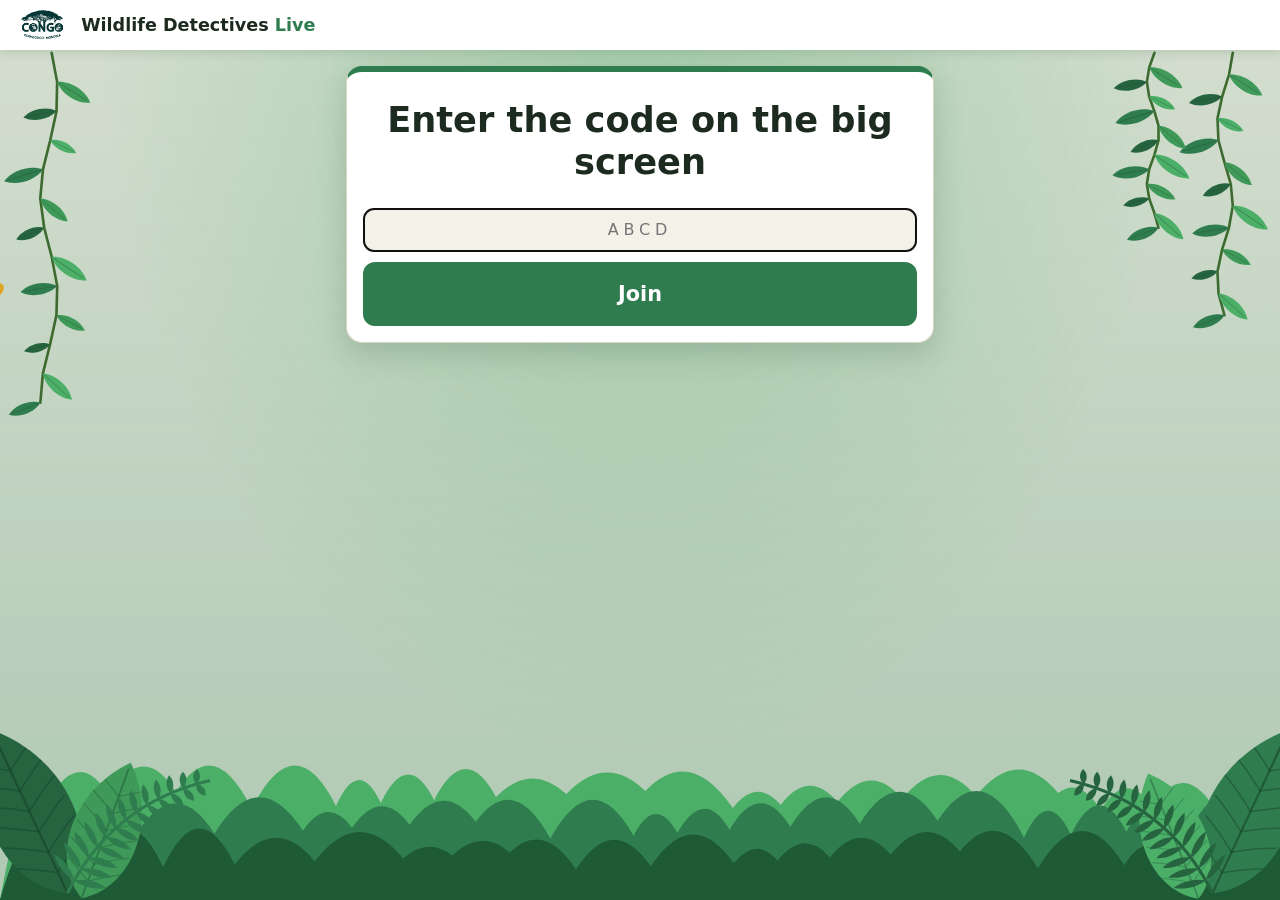
<file: index.html>
<!doctype html>
<html lang="en">
<head>
<meta charset="utf-8">
<meta name="viewport" content="width=device-width,initial-scale=1,viewport-fit=cover">
<meta name="color-scheme" content="light only">
<meta name="apple-mobile-web-app-capable" content="yes">
<meta name="mobile-web-app-capable" content="yes">
<meta name="apple-mobile-web-app-title" content="Wildlife Detectives">
<meta name="theme-color" content="#ffffff">
<link rel="apple-touch-icon" href="logo.png">
<title>Wildlife Detectives Live</title>
<link rel="stylesheet" href="style.css">
<style>
/* Player page: phones and booth iPads. Big tap targets, one thing at a time. */
body{user-select:none;-webkit-user-select:none;padding-bottom:env(safe-area-inset-bottom,0px)}
header{padding-top:max(10px,env(safe-area-inset-top,0px))}
#me{font-weight:700;text-align:right;line-height:1.2;margin-left:auto}
header .title{white-space:nowrap;overflow:hidden;text-overflow:ellipsis}
@media (max-width:480px){header .title{display:none}}
#me small{display:block;color:var(--mute);font-weight:600}
#main{max-width:620px;margin:0 auto;padding:16px}
.center{text-align:center}
.big{font-size:clamp(1.5rem,6vw,2.2rem);font-weight:800;line-height:1.2}
.huge{font-size:clamp(3rem,16vw,5rem);line-height:1}
.name{font-size:clamp(1.6rem,7vw,2.4rem);font-weight:800;color:var(--acc)}
.ptiles{display:grid;grid-template-columns:1fr;gap:12px}
@media (min-width:560px){.ptiles{grid-template-columns:1fr 1fr}}
.ptiles .tile{width:100%;min-height:84px;font-size:1.25rem}
.pchips{display:grid;grid-template-columns:1fr;gap:10px}
@media (min-width:560px){.pchips{grid-template-columns:1fr 1fr}}
.timer{height:10px;border-radius:999px;background:var(--line);overflow:hidden;margin:6px 0 14px}
.timer i{display:block;height:100%;background:var(--acc);transition:width .25s linear}
.codein{font:800 2.4rem ui-monospace,Menlo,Consolas,monospace;letter-spacing:.3em;text-align:center;text-transform:uppercase}
.foot{text-align:center;margin:26px 0 10px}
.foot button{background:none;border:0;color:var(--mute);font-size:.85rem;text-decoration:underline;cursor:pointer}
.res{font-size:1.25rem;margin:.4em 0}
/* the Done button stays at the bottom of the screen while players scroll through the behaviors */
.donebar{position:sticky;bottom:0;padding:10px 0 calc(10px + env(safe-area-inset-bottom,0px));background:linear-gradient(180deg,rgba(236,240,230,0),rgba(236,240,230,.95) 35%)}
.donebar .btn{margin-top:0!important;box-shadow:0 4px 14px rgba(20,60,35,.25)}
@media (max-height:700px){.pchips{gap:7px}.pchips .chip{min-height:46px;padding:8px 12px;font-size:1rem}.ptiles .tile{min-height:64px}.big{font-size:1.4rem}}
.link{color:var(--acc);font-weight:800;text-decoration:underline}
.qr{margin:10px 0}.qr svg{display:block;margin:6px auto}.qr .url{font-weight:700}
</style>
</head>
<body>
<header>
  <img src="logo.png" alt="" style="height:30px">
  <span class="title">Wildlife Detectives <span style="color:var(--acc)">Live</span></span>
  <span id="me"></span>
</header>
<main id="main"><p class="center muted">Loading…</p></main>

<script src="lib/firebase-app-compat.js"></script>
<script src="lib/firebase-auth-compat.js"></script>
<script src="lib/firebase-database-compat.js"></script>
<script src="lib/qrcode.js"></script>
<script src="firebase-config.js"></script>
<script src="common.js"></script>
<script src="jungle.js"></script>
<script>
"use strict";
var $ = WD.$, el = WD.el;
var Q = new URLSearchParams(location.search);
function lsGet(k) { try { return localStorage.getItem(k); } catch (e) { return null; } }
function lsSet(k, v) { try { if (v == null) localStorage.removeItem(k); else localStorage.setItem(k, v); } catch (e) {} }

/* Booth iPads are set up once with ?booth=1&room=CODE and remember it. */
if (Q.get("booth") === "1") { lsSet("wd_booth", "1"); if (Q.get("room")) lsSet("wd_booth_room", WD.cleanCode(Q.get("room"))); }
var BOOTH = lsGet("wd_booth") === "1";
var room = WD.cleanCode(BOOTH ? lsGet("wd_booth_room") : (Q.get("room") || ""));

var fb = null, conn = { online: false, offset: 0 }, meta = undefined, game = null, mine = null, result = null;
var myName = null, myGame = null;      /* the game this device has joined */
var autoJoin = !BOOTH;                  /* phones join as soon as they open the page; booth iPads wait for a tap */
var sent = {};                          /* qkey -> answer sent from this device */
var picks = {};                         /* behaviors ticked for the current question */
var late = {};                          /* qkey -> the answer arrived after time was up */
var refs = [];
var resetT = null;

/* Which screen is showing. Decorated (jungle) screens are the ones where nothing is being asked. */
function screenKey() {
  if (!room) return "code";
  if (!fb || meta === null || !game || game.phase === "closed") return "wait";
  var joined = myGame === game.id;   /* not "&& mine": when the connection drops, Firebase removes this phone's
     player entry locally right away (its onDisconnect). The phone is still in the game; it puts the entry back when it reconnects. */
  if (!joined) return "join:" + game.phase;
  return game.phase + ":" + (game.qkey || "") + ":" + game.clip;
}
/* Redraws only when what's on screen actually changes. Database updates arrive often; rebuilding the screen every time
   restarted the pop-in animations (flicker) and could swallow a tap that landed mid-redraw. The new screen is built
   off-page, compared with the current one, and swapped in only if it differs. Same screen = keep the scroll position. */
var lastKey = null;
function render() {
  var m = $("main"), key = screenKey(), same = key === lastKey, keepY = window.scrollY;
  var me = $("me"), meHtml = ""; if (myName && myGame && game && game.id === myGame) meHtml = esc(myName) + (result && result.game === myGame ? "<small>" + result.score + " pts</small>" : "");
  if (me.innerHTML !== meHtml) me.innerHTML = meHtml;
  var r = el("div", {}); draw(r);
  var norm = function (h) { return h.replace(/id="tbar" style="[^"]*"/, 'id="tbar"'); };
  if (same && norm(r.innerHTML) === norm(m.innerHTML)) return;
  m.textContent = ""; while (r.firstChild) m.appendChild(r.firstChild);
  var dec = /^(code|wait|join:|lobby|final)/.test(key);
  WD.decor(dec);
  if (same && keepY) window.scrollTo(0, keepY); else if (!same) window.scrollTo(0, 0);
  WD.afterRender(same);
  if (!same && /^final/.test(key)) WD.confetti();
  lastKey = key;
  tick();
}
function esc(t) { return String(t).replace(/[&<>"]/g, function (c) { return { "&": "&amp;", "<": "&lt;", ">": "&gt;", '"': "&quot;" }[c]; }); }
function draw(r) {
  if (!room) return codeView(r);
  if (!fb && busy) return r.appendChild(el("div", { class: "card center" }, [el("div", { class: "huge" }, ["📶"]),
    el("p", { class: "big" }, ["Too many new players right now"]),
    el("p", {}, ["Lots of people are joining over this Wi-Fi at once, and it has hit a limit for new players."]),
    el("p", { class: "res" }, [el("b", {}, ["Turn off Wi-Fi and use mobile data"]), ", then tap Try again."]),
    el("p", { class: "muted" }, ["Or wait a few minutes. This page also tries again by itself every 30 seconds."]),
    el("button", { class: "btn big go", style: "width:100%;margin-top:6px", onclick: retry }, ["Try again"])]));
  if (!fb) return r.appendChild(el("div", { class: "card center" }, [el("p", { class: "big" }, [connErr ? "Couldn't connect" : "Connecting…"]), el("p", { class: "muted" }, [connErr || "Getting ready to play."]),
    connErr ? el("button", { class: "btn big", style: "width:100%;margin-top:6px", onclick: retry }, ["Try again"]) : null]));
  if (!conn.online) r.appendChild(el("p", { class: "center no" }, ["⚠ Reconnecting… (check your internet)"]));
  if (meta === null) return r.appendChild(el("div", { class: "card center" }, [el("p", { class: "big" }, ["No game with code " + room]), el("p", { class: "muted" }, ["Check the code on the big screen."]),
    BOOTH ? null : el("button", { class: "btn", onclick: function () { room = ""; history.replaceState(null, "", location.pathname + emuQuery()); render(); } }, ["Enter another code"])]));
  if (!game || game.phase === "closed") return r.appendChild(el("div", { class: "card center" }, [el("div", { class: "huge" }, ["🌳"]), el("p", { class: "big" }, ["Waiting for the next game…"]), el("p", { class: "muted" }, ["Look at the big screen."])]));
  var joined = myGame === game.id;   /* not "&& mine": when the connection drops, Firebase removes this phone's
     player entry locally right away (its onDisconnect). The phone is still in the game; it puts the entry back when it reconnects. */
  if (!joined) {
    if (game.phase === "final") return r.appendChild(el("div", { class: "card center" }, [el("div", { class: "huge" }, ["🏁"]), el("p", { class: "big" }, ["This game just finished."]), el("p", { class: "muted" }, ["A new one will start soon. Look at the big screen."])]));
    if (autoJoin && !BOOTH) { join(); return r.appendChild(el("p", { class: "center big" }, ["Joining…"])); }
    return r.appendChild(el("div", { class: "card center" }, [el("div", { class: "huge" }, ["🔍"]), el("p", { class: "big" }, ["Wildlife Detectives"]),
      el("p", { class: "muted" }, ["Watch camera-trap videos on the big screen and spot the animals!"]),
      el("button", { class: "btn big go", style: "width:100%;margin-top:10px", onclick: function () { autoJoin = true; join(); } }, ["▶ Tap to play"])]));
  }
  /* the big screen dropped out mid-game (refresh, crash, lost Wi-Fi): say so instead of showing a frozen question */
  if (game.hostAway && /^(lobby|watch|question|reveal|board)$/.test(game.phase)) return r.appendChild(el("div", { class: "card center" }, [el("div", { class: "huge" }, ["⏸"]),
    el("p", { class: "big" }, ["The big screen lost its connection"]), el("p", { class: "muted" }, ["Hang on! The game will carry on as soon as it's back. Your score is safe."])]));
  ({ lobby: lobbyView, watch: watchView, question: questionView, reveal: revealView, board: boardView, final: finalView })[game.phase] ? ({ lobby: lobbyView, watch: watchView, question: questionView, reveal: revealView, board: boardView, final: finalView })[game.phase](r) : r.appendChild(el("p", { class: "center" }, ["…"]));
}
function gameRunning() { return !!(myGame && game && game.id === myGame && game.phase !== "final" && game.phase !== "closed"); }
function emuQuery() { var s = new URLSearchParams(); ["emu", "emuhost", "emuport", "ns", "uid", "failauth"].forEach(function (k) { if (Q.get(k)) s.set(k, Q.get(k)); }); var t = s.toString(); return t ? "?" + t : ""; }

function codeView(r) {
  var i = el("input", { type: "text", class: "codein", maxlength: 4, autocomplete: "off", autocapitalize: "characters", placeholder: "ABCD", "aria-label": "Room code", oninput: function () { i.value = WD.cleanCode(i.value); } });
  function go() { var c = WD.cleanCode(i.value); if (c.length !== 4) { m.textContent = "The code has 4 letters."; return; } room = c; start(); }
  var m = el("p", { class: "hint center" }, [""]);
  i.onkeydown = function (e) { if (e.key === "Enter") go(); };
  r.appendChild(el("div", { class: "card center" }, [el("p", { class: "big" }, ["Enter the code on the big screen"]), i, m, el("button", { class: "btn big go", style: "width:100%", onclick: go }, ["Join"])]));
  setTimeout(function () { i.focus(); }, 50);
}

function lobbyView(r) {
  r.appendChild(el("div", { class: "card center popin" }, [el("p", { class: "big" }, ["You're in! 🎉"]), el("p", { class: "muted" }, ["Your detective name is"]), el("div", { class: "name" }, [myName]),
    el("button", { class: "btn alt", style: "margin-top:12px", onclick: reroll }, ["🎲 New name"]),
    el("p", { class: "muted", style: "margin-top:16px" }, ["Look for your name on the big screen. The game starts soon!"])]));
}
function watchView(r) {
  r.appendChild(el("div", { class: "card center" }, [el("div", { class: "huge" }, ["👀"]), el("p", { class: "big" }, ["Watch the big screen!"]),
    el("p", { class: "muted" }, ["Clip " + (game.clip + 1) + " of " + game.total + ". Which animal is it, and what is it doing?"])]));
}
function timeLeft() { if (!game.startedAt) return game.seconds; return Math.max(0, game.seconds - (Date.now() + conn.offset - game.startedAt) / 1000); }
function questionView(r) {
  var q = game.qkey;
  if (sent[q] != null) return r.appendChild(el("div", { class: "card center popin" }, [el("div", { class: "huge" }, ["✅"]), el("p", { class: "big" }, ["Answer sent!"]), el("p", { class: "muted" }, ["Waiting for the other players…"])]));
  if (!game.open || late[q]) return r.appendChild(el("div", { class: "card center" }, [el("div", { class: "huge" }, ["⏰"]), el("p", { class: "big" }, ["Time's up!"]), el("p", { class: "muted" }, ["Get ready for the next one."])]));
  var box = el("div", {}, [el("p", { class: "big", style: "margin-bottom:4px" }, [game.title || ""]), el("div", { class: "timer" }, [el("i", { id: "tbar", style: "width:" + (100 * timeLeft() / (game.seconds || 1)).toFixed(1) + "%" })])]);
  if (!game.multi) {
    box.appendChild(el("div", { class: "ptiles" }, (game.choices || []).map(function (x, k) { var t = WD.TILES[k % 4];
      return el("button", { class: "tile", style: { background: t.color }, "aria-label": x + " (" + t.label + ")", onclick: function () { send(q, x); } }, [el("span", { class: "shape" }, [t.shape]), x]); })));
  } else {
    picks[q] = picks[q] || {};
    var done = el("button", { class: "btn big", style: "width:100%;margin-top:14px", disabled: !Object.keys(picks[q]).some(function (k) { return picks[q][k]; }), onclick: function () {
      send(q, JSON.stringify((game.choices || []).filter(function (b) { return picks[q][b]; }))); } }, ["Done ✓"]);
    box.appendChild(el("p", { class: "muted" }, ["Pick everything you saw it doing, then tap Done."]));
    box.appendChild(el("div", { class: "pchips" }, (game.choices || []).map(function (b) {
      return el("button", { class: "chip" + (picks[q][b] ? " on" : ""), onclick: function () { picks[q][b] = !picks[q][b]; this.classList.toggle("on", picks[q][b]); done.disabled = !Object.keys(picks[q]).some(function (k) { return picks[q][k]; }); } }, [b]); })));
    box.appendChild(el("div", { class: "donebar" }, [done]));
  }
  r.appendChild(box);
}
var tickT = null;
function tick() {
  clearTimeout(tickT);
  var b = $("tbar"); if (!b || !game || game.phase !== "question") return;
  b.style.width = (100 * timeLeft() / (game.seconds || 1)) + "%";
  tickT = setTimeout(tick, 250);
}
function revealView(r) {
  var L = result && result.game === myGame && result.clip === game.clip ? result.last : null, c = game.correct || {};
  var card = el("div", { class: "card center popin" });
  if (!L) { card.appendChild(el("p", { class: "big" }, [c.animal === WD.NO_ANIMAL ? "No animal this time!" : "It was a " + c.animal + "!"])); }
  else {
    card.appendChild(el("div", { class: "huge bounce" }, [L.pts >= (L.noAnimal ? WD.ANIMAL_POINTS : WD.ANIMAL_POINTS + WD.BEHAVIOR_POINTS) ? "🌟" : L.pts > 0 ? "👍" : "🌱"]));
    card.appendChild(el("p", { class: "res " + (L.animalOk ? "ok" : "no") }, [L.animalOk ? "✅ You spotted the " + (c.animal === WD.NO_ANIMAL ? "empty clip" : c.animal) + "!" : L.animal ? "❌ It was " + (c.animal === WD.NO_ANIMAL ? "no animal at all" : "a " + c.animal) : "⏰ No answer. It was " + (c.animal === WD.NO_ANIMAL ? "no animal at all" : "a " + c.animal)]));
    if (!L.noAnimal) card.appendChild(el("p", { class: "res " + (L.bExact ? "ok" : L.bPts ? "part" : "no") }, [L.bExact ? "✅ You got what it was doing!" : L.bPts ? "👍 Partly right on what it was doing" : "❌ Not quite on what it was doing"]));
    if (!L.noAnimal && c.behaviors && c.behaviors.length) card.appendChild(el("p", { class: "muted" }, ["It was: " + c.behaviors.join(", ")]));
    card.appendChild(el("p", { class: "big" }, ["+" + L.pts + " points"]));
    card.appendChild(el("p", { class: "muted" }, ["Total: " + result.score + " · #" + result.rank + " of " + result.of]));
  }
  r.appendChild(card);
}
function boardView(r) {
  r.appendChild(el("div", { class: "card center" }, [el("div", { class: "huge" }, ["🏆"]),
    result && result.game === myGame ? el("p", { class: "big" }, ["You're #" + result.rank + " of " + result.of]) : null,
    result && result.game === myGame ? el("p", { class: "muted" }, [result.score + " points so far"]) : null, el("p", { class: "muted" }, ["Next clip coming up… look at the big screen!"])]));
}
function finalView(r) {
  var me = result && result.game === myGame ? result : null;
  r.appendChild(el("div", { class: "card center popin" }, [el("div", { class: "huge bounce" }, [me && me.rank <= 3 ? ["🥇", "🥈", "🥉"][me.rank - 1] : "🎉"]),
    el("p", { class: "big" }, ["Great job, detective!"]),
    me ? el("p", { class: "res" }, ["You came ", el("b", {}, ["#" + me.rank]), " of " + me.of + " with ", el("b", {}, [me.score + " points"]), "."]) : null,
    el("p", { class: "muted" }, ["We hope you learned something new about wildlife research in the Djéké Triangle."]),
    /* Booth iPads show a QR code to scan with your own phone (user decision); personal phones get a link they can tap. */
    BOOTH ? el("div", { class: "qr" }, [el("p", {}, ["Learn more: scan with your phone"]), WD.qrSvg(WD.RESEARCH_URL, 180), el("p", { class: "url" }, ["congo-apes.org"])])
      : el("p", { class: "res" }, ["Learn more at ", el("a", { href: WD.RESEARCH_URL, target: "_blank", rel: "noopener", class: "link" }, ["congo-apes.org"])]),
    BOOTH ? el("p", { class: "hint" }, ["Please put the iPad back for the next player. 🙂"]) : null,
    BOOTH ? null : el("button", { class: "btn big go", style: "width:100%;margin-top:10px", onclick: function () { myGame = null; autoJoin = true; render(); } }, ["Play again"])]));
  if (BOOTH) { clearTimeout(resetT); resetT = setTimeout(function () { if (game && game.phase === "final") { myGame = null; render(); } }, 25000); }
}

/* ---------- actions ---------- */
async function takenNames() { try { var s = (await fb.db.ref("rooms/" + room + "/players").once("value")).val() || {}; return Object.keys(s).filter(function (u) { return u !== fb.uid && s[u] && game && s[u].game === game.id; }).map(function (u) { return s[u].name; }); } catch (e) { return []; } }
var joining = false;
async function join() {
  if (joining || !game || !fb) return; joining = true;
  try {
    var g = game.id, prev = lsGet("wd_last");
    var last = prev ? JSON.parse(prev) : null;
    myName = last && last.game === g && last.room === room ? last.name : WD.randomName(await takenNames());
    myGame = g; picks = {}; sent = {}; late = {};
    lsSet("wd_last", JSON.stringify({ room: room, game: g, name: myName }));
    await writeMe();
  } catch (e) { myGame = null; connErr = "Couldn't join: " + WD.errText(e); }
  joining = false; render();
}
async function writeMe() {
  var me = fb.db.ref("rooms/" + room + "/players/" + fb.uid);
  await me.onDisconnect().remove();
  await me.set({ name: myName, game: myGame, t: WD.serverTs() });
}
async function reroll() {
  myName = WD.randomName((await takenNames()).concat([myName]));
  lsSet("wd_last", JSON.stringify({ room: room, game: myGame, name: myName }));
  try { await writeMe(); } catch (e) {}
  render();
}
async function send(q, v) {
  if (sent[q] != null || late[q]) return;
  sent[q] = v; render();
  try { await fb.db.ref("rooms/" + room + "/answers/" + myGame + "/" + q + "/" + fb.uid).set(v); }
  catch (e) { delete sent[q]; late[q] = true; render(); }
}

/* ---------- connection ---------- */
var wasOnline = false, connErr = "", busy = false, retryT = null, started = false;
/* Connecting failed: try again on a tap, and by itself every 30 s (e.g. after the player switches to mobile data). */
function retry() { clearTimeout(retryT); connErr = ""; busy = false; render(); start(); }
async function start() {
  if (!room) { render(); return; }
  if (!BOOTH) history.replaceState(null, "", location.pathname + "?room=" + room + (emuQuery() ? "&" + emuQuery().slice(1) : ""));
  render();
  if (started) return;
  try { fb = await WD.connect(); }
  catch (e) {
    busy = WD.rateLimited(e); connErr = WD.errText(e);
    if (e && e.code !== "not_configured") { clearTimeout(retryT); retryT = setTimeout(retry, 30000); }
    render(); return;
  }
  started = true; clearTimeout(retryT); busy = false; connErr = "";
  /* restore a game this device already joined (e.g. after the page reloaded) */
  try { var l = JSON.parse(lsGet("wd_last") || "null"); if (l && l.room === room) { myName = l.name; myGame = l.game; } } catch (e) {}
  WD.watchConnection(fb.db, function (s) {
    var was = wasOnline; wasOnline = s.online; conn = s;   /* s is the same object every time, so remember the previous state separately */
    if (s.online && !was && gameRunning()) writeMe().catch(function () {});  /* back online: show up in the player list again */
    render();
  });
  var R = fb.db.ref("rooms/" + room);
  R.child("meta").on("value", function (s) { meta = s.val(); render(); }, function (e) { connErr = WD.errText(e); meta = null; render(); });
  R.child("game").on("value", function (s) {
    var g = s.val(), was = game; game = g;
    if (g && was && was.id !== g.id) { picks = {}; sent = {}; late = {}; }
    /* the same question asked again (the big screen was refreshed and resumed the clip): forget the earlier answer here too */
    if (g && was && g.qkey && g.phase === "question" && (was.qkey !== g.qkey || was.startedAt !== g.startedAt) && sent[g.qkey] != null && (was.phase !== "question" || was.startedAt !== g.startedAt)) { delete sent[g.qkey]; delete picks[g.qkey]; delete late[g.qkey]; }
    if (g && g.phase === "question" && was && was.qkey !== g.qkey) { /* new question */ }
    render();
  });
  /* If this phone's player entry disappears (e.g. it lost connection), put it back, but only while its game is still running.
     Not after the game is over ("final"/"closed"): the big screen clears the list then, and stale entries would come back. */
  R.child("players/" + fb.uid).on("value", function (s) { mine = s.val(); if (!mine && gameRunning() && conn.online) writeMe().catch(function () {}); render(); });
  R.child("results/" + fb.uid).on("value", function (s) { result = s.val(); render(); });
}
if (BOOTH) {
  var f = el("div", { class: "foot" }, [el("button", { onclick: function () {
    if (this.dataset.armed) { lsSet("wd_booth", null); lsSet("wd_booth_room", null); location.href = location.pathname + emuQuery(); return; }
    this.dataset.armed = "1"; this.textContent = "Tap again to stop using this iPad as a booth iPad"; var b = this; setTimeout(function () { delete b.dataset.armed; b.textContent = "Booth iPad · room " + room; }, 4000); } }, ["Booth iPad · room " + room])]);
  document.body.appendChild(f);
}
start();
</script>
</body>
</html>
</file>
<file: style.css>
/* Shared look for the big screen and the player page. Always light mode, like the single-iPad game. */
:root{--bg:#f4f1e8;--card:#fff;--ink:#1d2a1f;--mute:#5d6b5f;--acc:#2f7d4f;--acc2:#e0a526;--bad:#c0473a;--line:#d9d4c3;color-scheme:light only}
*{box-sizing:border-box}
html,body{margin:0;min-height:100%}
body{background:var(--bg);color:var(--ink);font:16px/1.4 system-ui,-apple-system,"Segoe UI",sans-serif;-webkit-tap-highlight-color:transparent;
  background-image:radial-gradient(ellipse at 50% 0%,rgba(76,175,104,.16),transparent 60%),linear-gradient(180deg,rgba(47,125,79,.06),rgba(47,125,79,.16));background-attachment:fixed}
h1,h2,h3{margin:0 0 .4em;line-height:1.15}
p{margin:.3em 0 .7em}
.hide{display:none!important}
.muted{color:var(--mute)}
.hint{color:var(--mute);font-size:.92rem}
.card{background:var(--card);border:1px solid var(--line);border-radius:16px;padding:16px;margin-bottom:16px;box-shadow:0 2px 10px rgba(20,60,35,.08)}
.row{display:flex;gap:10px;flex-wrap:wrap;align-items:center}
.btn{min-height:48px;padding:10px 18px;border:0;border-radius:12px;background:var(--acc);color:#fff;font:600 1rem system-ui,-apple-system,sans-serif;cursor:pointer;touch-action:manipulation}
.btn:disabled{opacity:.45;cursor:default;transform:none}
.btn.alt{background:var(--card);color:var(--ink);border:1px solid var(--line)}
.btn.warn{background:var(--bad)}
.btn.armed{background:#fff4e0;border:1px solid #e0a500;color:#8a5a00}
.btn.sm{min-height:38px;padding:6px 12px;font-size:.92rem}
.btn.big{min-height:64px;font-size:1.3rem;padding:12px 28px}
.btn.saved{background:#1e9e54!important;color:#fff!important;border-color:#1e9e54!important;animation:savedPop .4s ease-out}
select,textarea,input[type=text],input[type=password],input[type=number],input[type=url]{width:100%;padding:10px;border-radius:10px;border:1px solid var(--line);background:var(--bg);color:var(--ink);font:inherit}
textarea{min-height:150px}
label{font-weight:600}
.ok{color:var(--acc)}.part{color:#b7791f}.no{color:var(--bad)}
header{display:flex;align-items:center;gap:12px;padding:10px 16px;background:var(--card);box-shadow:0 2px 10px rgba(20,60,35,.15);position:relative;z-index:2}
header .title{font-weight:700;font-size:1.1rem;flex:1}
.dot{display:inline-block;width:10px;height:10px;border-radius:50%;background:var(--bad);vertical-align:middle}
.dot.on{background:#3cb371}
.conn{font-size:.85rem;color:var(--mute);white-space:nowrap}
/* answer tiles */
.tile{display:flex;align-items:center;gap:12px;border:0;border-radius:14px;color:#fff;font-weight:700;text-align:left;padding:14px 16px;min-height:72px;font-size:1.2rem;cursor:pointer;touch-action:manipulation;transition:transform .08s,opacity .2s}
.tile .shape{font-size:1.5em;line-height:1;width:1.2em;text-align:center;flex:none}
.tile.dim{opacity:.28}
.tile.right{outline:5px solid #fff;box-shadow:0 0 0 9px var(--acc)}
.chip{min-height:56px;padding:10px 12px;border:2px solid var(--line);background:var(--card);color:var(--ink);border-radius:12px;font-size:1.05rem;text-align:left;touch-action:manipulation;cursor:pointer}
.chip.on{border-color:var(--acc);background:#e3f1e8;font-weight:700}
.chip.on::before{content:"✓ ";color:var(--acc)}
@keyframes pop{0%{transform:scale(.6);opacity:0}70%{transform:scale(1.08);opacity:1}100%{transform:scale(1)}}
.popin{animation:pop .45s ease-out}

/* ---------- button feedback (same as the single-iPad game) ----------
   Every button, answer tile and chip shrinks while pressed and "pops" when tapped (WD.pop, re-applied after a redraw).
   The main "go" buttons pulse gently; results bounce in. All of it turns off under Reduce Motion. */
.btn,.tile,.chip{transition:transform .08s}
.btn:not(:disabled):active,.tile:not(:disabled):active,.chip:not(:disabled):active{transform:scale(.94)}
@keyframes savedPop{0%{transform:scale(1)}40%{transform:scale(1.08)}100%{transform:scale(1)}}
.btn.pop,.chip.pop,.tile.pop{animation:savedPop .3s ease-out}
.btn.go{animation:goPulse 2.4s ease-out infinite}
.btn.go.pop{animation:savedPop .3s ease-out}
@keyframes goPulse{0%{box-shadow:0 0 0 0 rgba(47,125,79,.5)}70%,100%{box-shadow:0 0 0 16px rgba(47,125,79,0)}}
.verdict,.bounce{display:inline-block;animation:bounceIn .6s cubic-bezier(.2,1.5,.4,1) both}
@keyframes bounceIn{0%{transform:scale(.2) rotate(-15deg);opacity:0}100%{transform:none;opacity:1}}
.confetti{position:fixed;inset:0;pointer-events:none;z-index:5;overflow:hidden}
.confetti i{position:absolute;top:-30px;width:12px;height:18px;border-radius:0 100% 0 100%;animation:fall linear forwards}
@keyframes fall{to{transform:translateY(115vh) rotate(var(--r,540deg))}}

/* Jungle decor on the start and finished screens (copied from the single-iPad game; purely decorative) */
#jungle{position:fixed;inset:0;pointer-events:none;z-index:0;overflow:hidden;background:radial-gradient(ellipse at 50% 0%,rgba(76,175,104,.18),transparent 60%),linear-gradient(180deg,rgba(47,125,79,.10),rgba(47,125,79,.22))}
#jungle svg{position:absolute}
#jungle .vine{top:calc(var(--hdr,69px) - 6px);overflow:visible;width:70px;transform-origin:50% 0;animation:sway 6s ease-in-out infinite alternate}
#jungle .vl{left:14px;height:min(52vh,420px)}
#jungle .vr{right:20px;height:min(40vh,320px);animation-duration:7s;animation-delay:-2s}
#jungle .vr2{right:92px;height:min(26vh,220px);animation-duration:5s;animation-delay:-4s}
#jungle .floor{left:0;bottom:0;width:100%;height:min(22vh,200px)}
#jungle .corner{bottom:0;width:min(34vw,300px);height:auto}
#jungle .cl{left:-30px}
#jungle .cr{right:-30px;transform:scaleX(-1)}
#jungle .bfly{width:52px;top:30vh;left:-40px;animation:fly 22s linear infinite}
#jungle .b2{width:40px;top:44vh;animation-duration:30s;animation-delay:-12s}
#jungle .wings{transform-origin:0 0;animation:flap .25s ease-in-out infinite alternate}
@keyframes sway{from{transform:rotate(-3deg)}to{transform:rotate(3deg)}}
@keyframes flap{from{transform:scaleX(1)}to{transform:scaleX(.35)}}
@keyframes fly{0%{transform:translate(0,0)}25%{transform:translate(28vw,-8vh)}50%{transform:translate(55vw,4vh)}75%{transform:translate(82vw,-6vh)}100%{transform:translate(110vw,2vh)}}
@media (prefers-reduced-motion:reduce){#jungle *{animation:none!important}}
/* Decorated screens: the cards sit above the jungle, and the vines hang from the bottom of the (opaque) top bar. */
#main.decor{position:relative;z-index:1;padding-bottom:min(18vh,170px)}
#main.decor .card{box-shadow:0 10px 30px rgba(20,60,35,.18);border-top:6px solid var(--acc)}
@media (prefers-reduced-motion:reduce){.popin,.btn.go,.verdict,.bounce,.btn.pop,.chip.pop,.tile.pop,.btn.saved{animation:none!important}.btn,.tile,.chip{transition:none}.confetti{display:none}}
</file>
